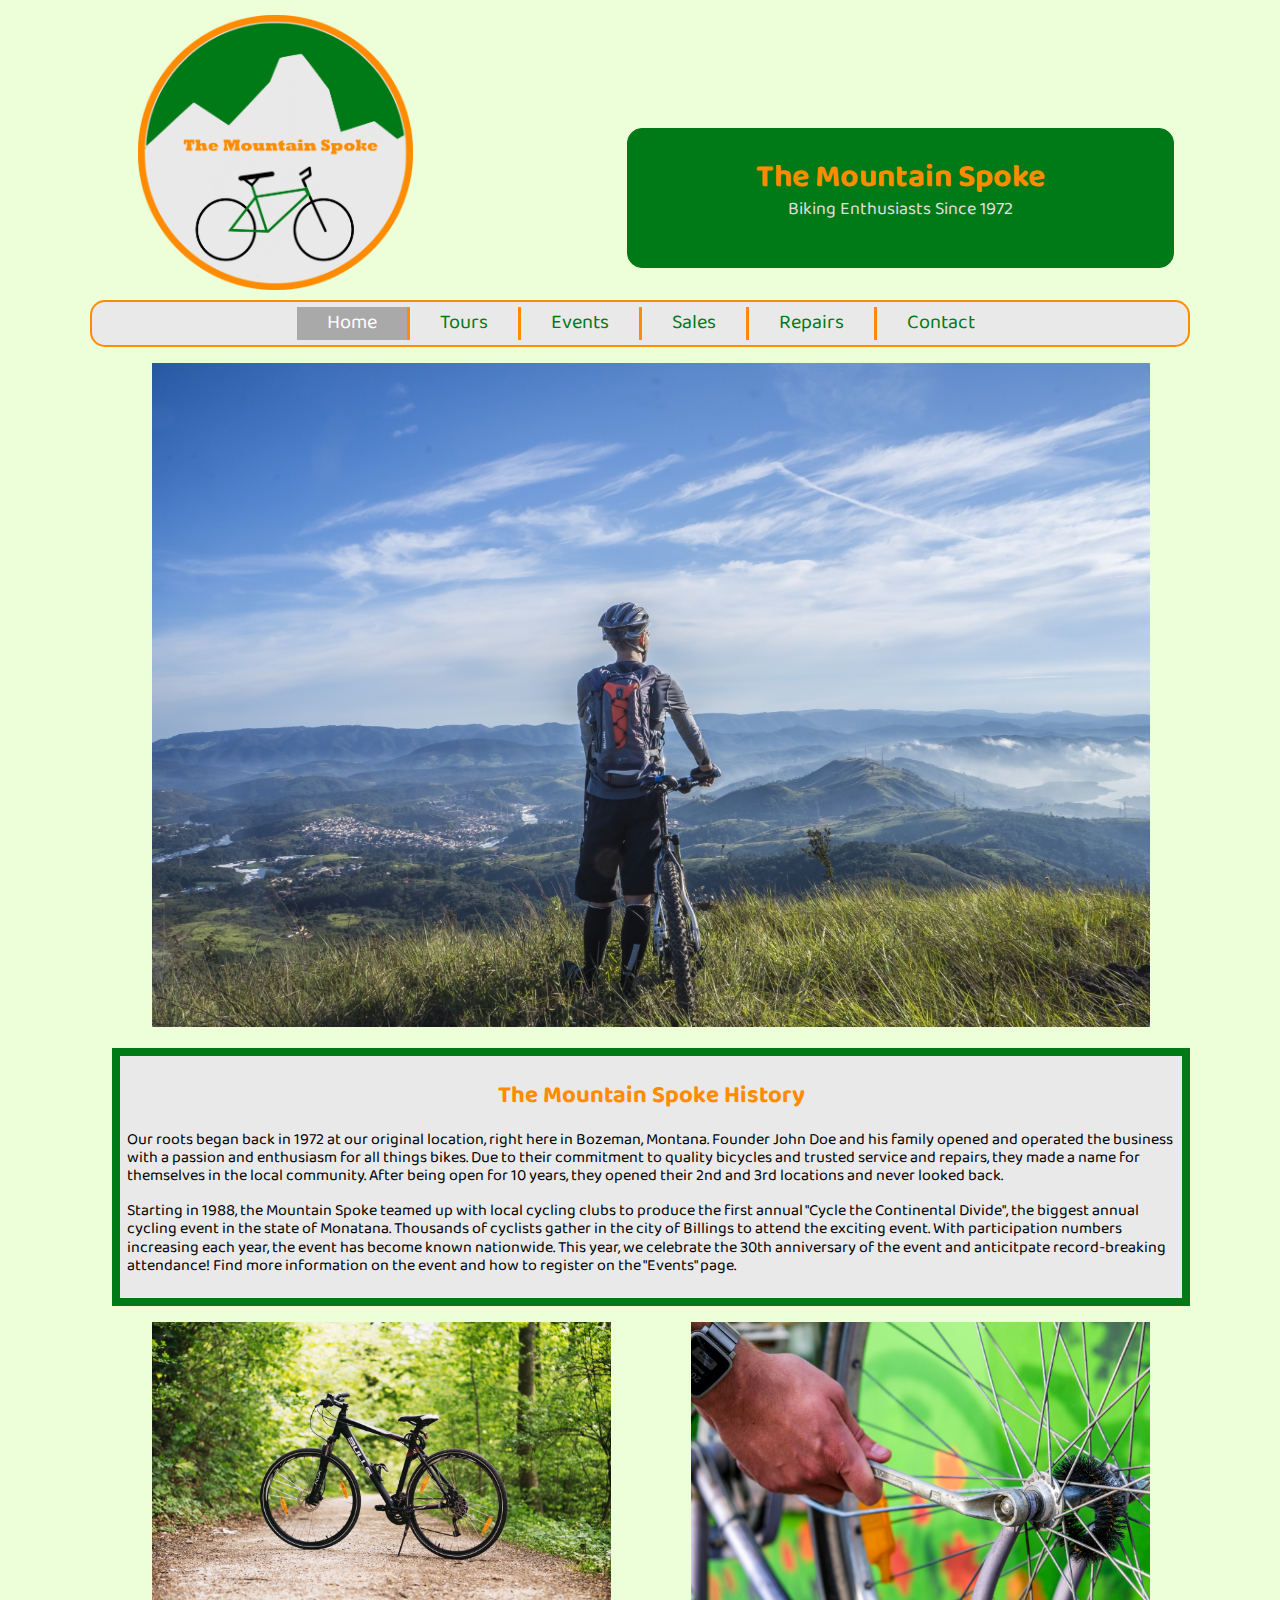
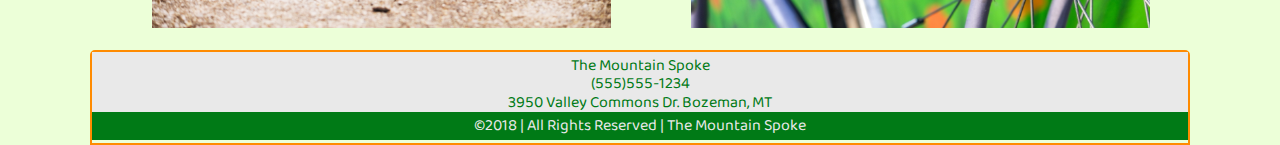
<file: term-website/index.html>
<!DOCTYPE html>
<html lang="en-us">
<head>
	<meta charset="utf-8">
	<meta name="viewport" content="width=device-width, initial-scale=1">
	<title>The Mountain Spoke | Home</title>
	<meta name="description" content="The Mountain Spoke Home for Biking Enthusiasts">
	<link rel="stylesheet" href="styles/normalize.css">
	<link rel="stylesheet" href="styles/main.css">
	<link rel="stylesheet" href="styles/medium.css">
	<link rel="stylesheet" href="styles/large.css">
	<link href="https://fonts.googleapis.com/css?family=Baloo+Da" rel="stylesheet">
	<script src="scripts/hamburger.js"></script>
</head>
<body>
	<header class="heading">
		<img id="logo" src="images/mountainspokelogo.png" width=50% alt="The Mountain Spoke">
		<div class="title">
			<h1>The Mountain Spoke</h1>
			<p>Biking Enthusiasts Since 1972</p>
		</div>
	</header>
	<nav>
		<button class="hamburger" onclick="toggleMenu()">&#9776;</button>
		  <ul id="navmenu" class="hide">
			  <li class="active"><a href="index.html">Home</a></li>
			  <li><a href="tours.html">Tours</a></li>
			  <li><a href="events.html">Events</a></li>
			  <li><a href="sales.html">Sales</a></li>
			  <li><a href="repairs.html">Repairs</a></li>
			  <li><a id="navend" href="contact.html">Contact</a></li>
		  </ul>
	</nav>
	<main>
		<figure>
			<img src="images/Optimized-adventure-bicycle-bike-large.jpg" alt="Bicyclist with Blue Sky" sizes="100vw"
				 srcset="images/Optimized-adventure-bicycle-bike-small.jpg 620w,
						 images/Optimized-adventure-bicycle-bike-medium.jpg 1025w,
						 images/Optimized-adventure-bicycle-bike-large.jpg 1400w">
		</figure>
		<div id="history">
			<h2>The Mountain Spoke History</h2>
			<p>Our roots began back in 1972 at our original location, right here in Bozeman, Montana.  Founder John Doe and his family opened and operated the business with a passion and enthusiasm for all things bikes.  Due to their commitment to quality bicycles and trusted service and repairs, they made a name for themselves in the local community.  After being open for 10 years, they opened their 2nd and 3rd locations and never looked back.</p>
			<p>Starting in 1988, the Mountain Spoke teamed up with local cycling clubs to produce the first annual "Cycle the Continental Divide", the biggest annual cycling event in the state of Monatana.  Thousands of cyclists gather in the city of Billings to attend the exciting event. With participation numbers increasing each year, the event has become known nationwide.  This year, we celebrate the 30th anniversary of the event and anticitpate record-breaking attendance! Find more information on the event and how to register on the "Events" page.</p>
		</div>
		<div class="homegrid">
			<figure>
				<img src="images/Optimized-bicycle-bike-daylight-large.jpg" alt="Top Selling Bicycle" sizes="100vw"
					 srcset="images/Optimized-bicycle-bike-daylight-small.jpg 620w,
						 	 images/Optimized-bicycle-bike-daylight-medium.jpg 1025w,
						  	 images/Optimized-bicycle-bike-daylight-large.jpg 1400w">
			</figure>
			<figure class="homeimg">
				<img src="images/Optimized-adult-bicycle-bike-large.jpg" alt="Repair Services" sizes="100vw"
				 	 srcset="images/Optimized-adult-bicycle-bike-small.jpg 620w,
							 images/Optimized-adult-bicycle-bike-medium.jpg 1025w,
							 images/Optimized-adult-bicycle-bike-large.jpg 1400w">
			</figure>
		</div>
	</main>
	<footer>
		<section class="contact">
			The Mountain Spoke<br>
			(555)555-1234<br>
			3950 Valley Commons Dr. Bozeman, MT<br>
		</section>
		<section class="footbar">
			&copy;2018 | All Rights Reserved | The Mountain Spoke
		</section>
	</footer>
</body>
</html>
</file>
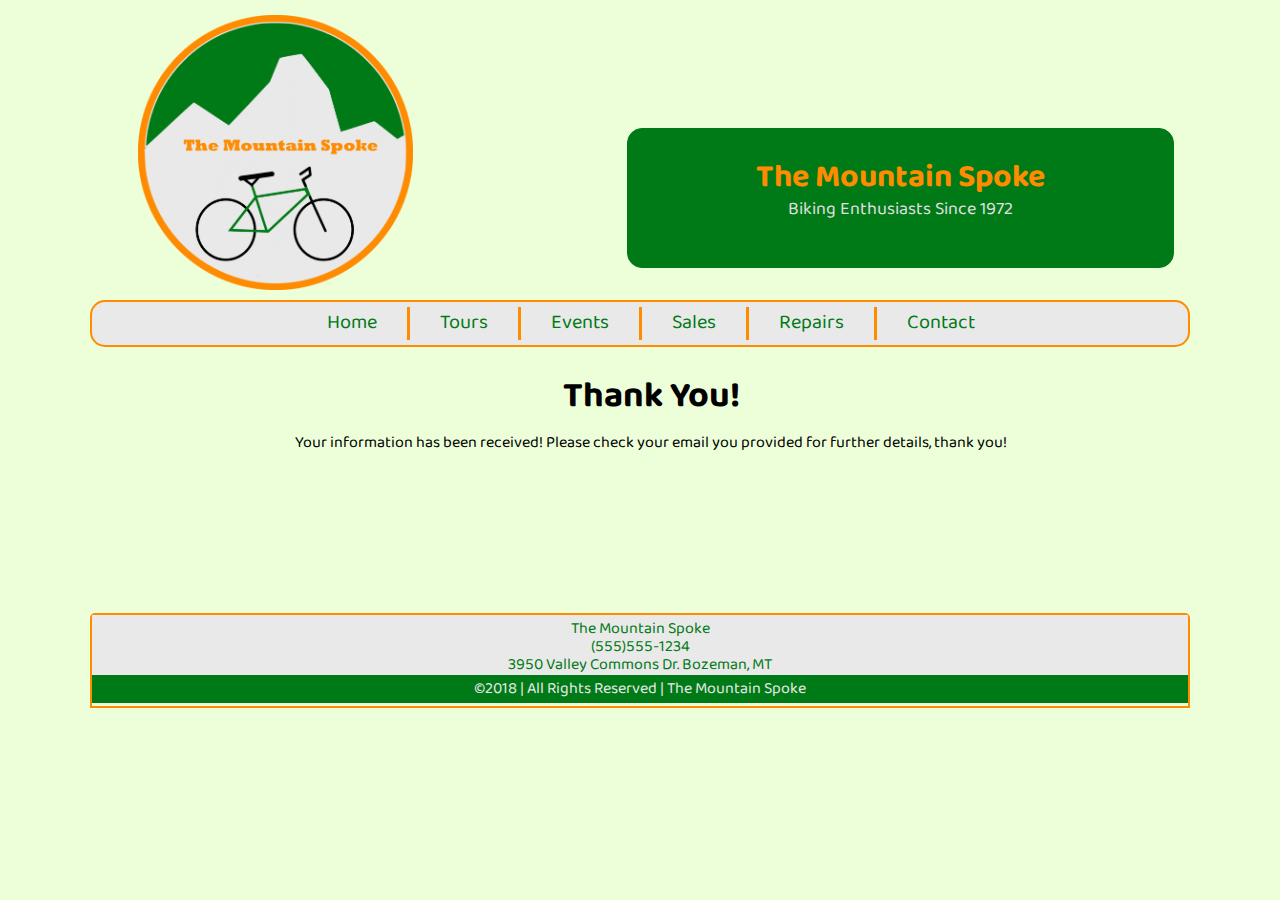
<file: term-website/confirm.html>
<!DOCTYPE html>
<html lang="en-us">
<head>
	<meta charset="utf-8">
	<meta name="viewport" content="width=device-width, initial-scale=1">
	<title>Thank You | The Mountain Spoke</title>
	<meta name="description" content="Thank you confirmation The Mountain Spoke">
	<link rel="stylesheet" href="styles/normalize.css">
	<link rel="stylesheet" href="styles/main.css">
	<link rel="stylesheet" href="styles/medium.css">
	<link rel="stylesheet" href="styles/large.css">
	<link href="https://fonts.googleapis.com/css?family=Baloo+Da" rel="stylesheet">
	<script src="scripts/hamburger.js"></script>
</head>
<body>
	<header class="heading">
		<img id="logo" src="images/mountainspokelogo.png" width=50% alt="The Mountain Spoke">
		<div class="title">
			<h1>The Mountain Spoke</h1>
			<p>Biking Enthusiasts Since 1972</p>
		</div>
	</header>
	<nav>
		<button class="hamburger" onclick="toggleMenu()">&#9776;</button>
		  <ul id="navmenu" class="hide">
			  <li><a href="index.html">Home</a></li>
			  <li><a href="tours.html">Tours</a></li>
			  <li><a href="events.html">Events</a></li>
			  <li><a href="sales.html">Sales</a></li>
			  <li><a href="repairs.html">Repairs</a></li>
			  <li><a id="navend" href="contact.html">Contact</a></li>
		  </ul>
	</nav>
	<main>
		<h2 id="confirm">Thank You!</h2>
		<p id="confirmdetails">Your information has been received! Please check your email you provided for further details, thank you!</p>
	</main>
	<footer>
		<section class="contact">
			The Mountain Spoke<br>
			(555)555-1234<br>
			3950 Valley Commons Dr. Bozeman, MT<br>
		</section>
		<section class="footbar">
			&copy;2018 | All Rights Reserved | The Mountain Spoke
		</section>
	</footer>
</body>
</html>
</file>
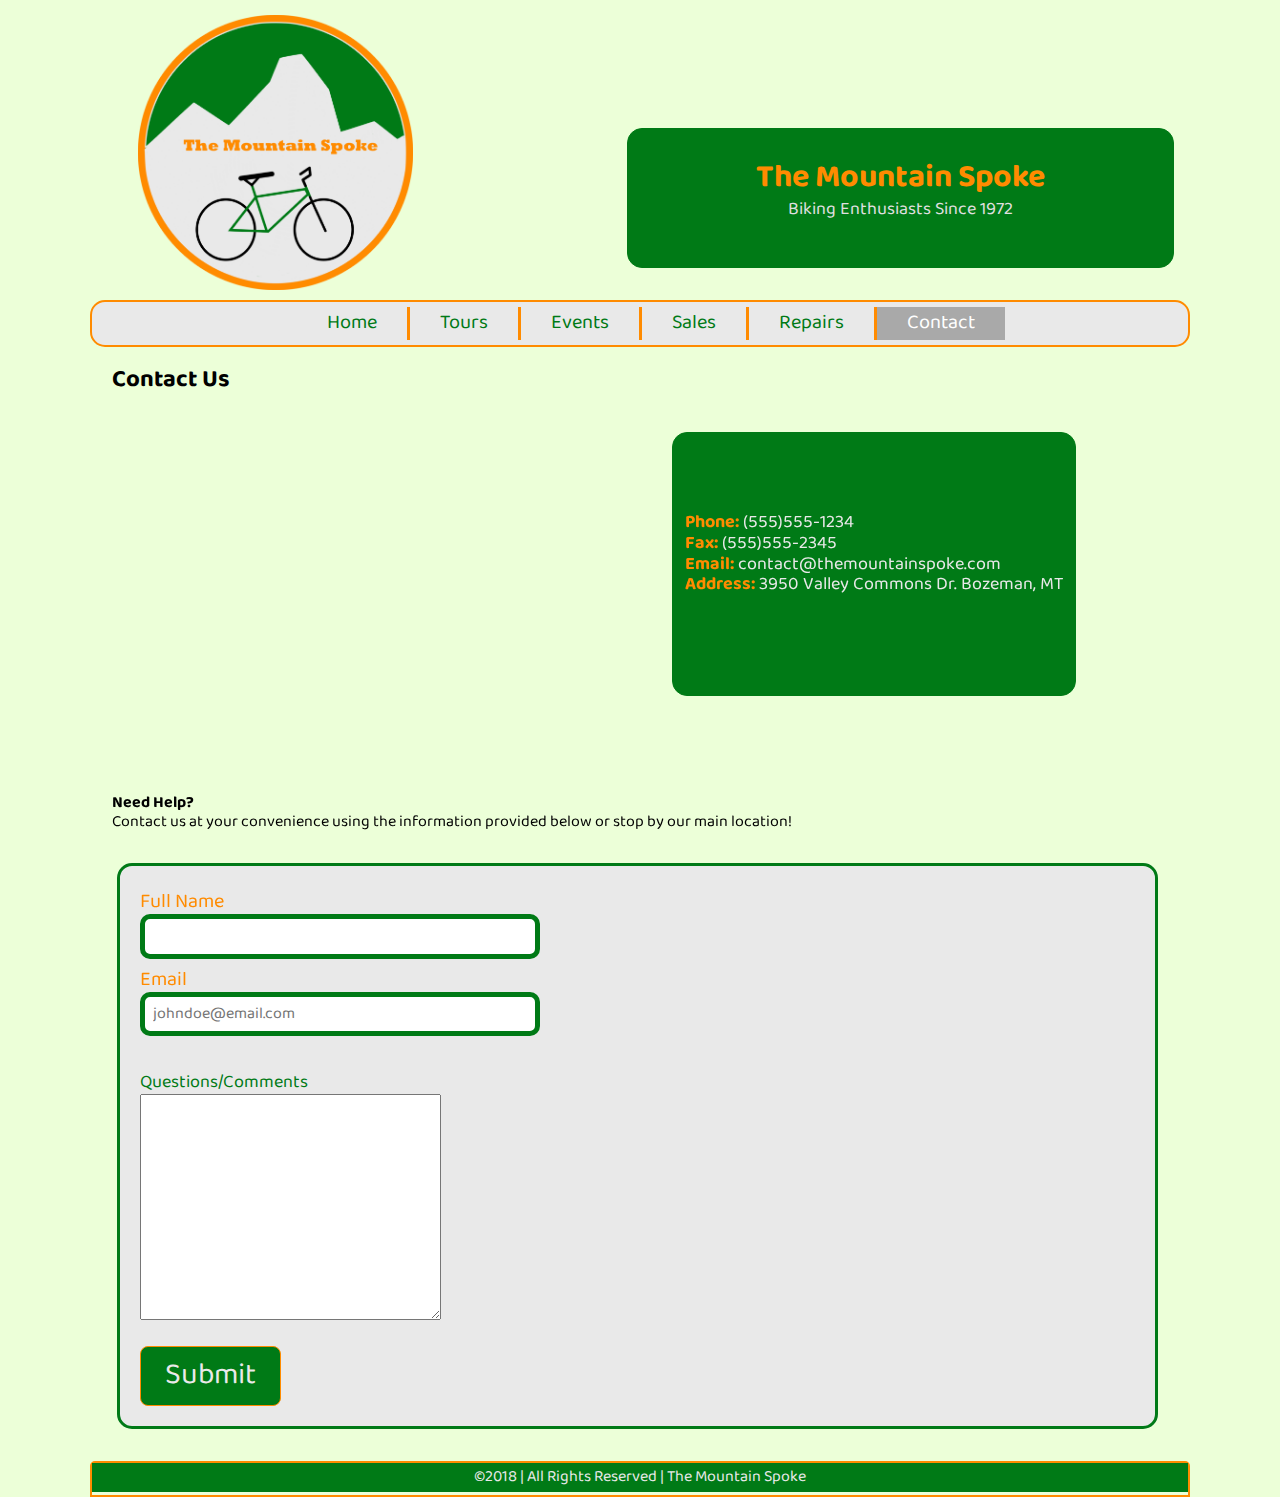
<file: term-website/contact.html>
<!DOCTYPE html>
<html lang="en-us">
<head>
	<meta charset="utf-8">
	<meta name="viewport" content="width=device-width, initial-scale=1">
	<title>Contact Us | The Mountain Spoke</title>
	<meta name="description" content="The Mountain Spoke Contact Us Information">
	<link rel="stylesheet" href="styles/normalize.css">
	<link rel="stylesheet" href="styles/main.css">
	<link rel="stylesheet" href="styles/medium.css">
	<link rel="stylesheet" href="styles/large.css">
	<link href="https://fonts.googleapis.com/css?family=Baloo+Da" rel="stylesheet">
	<script src="scripts/hamburger.js"></script>
</head>
<body>
	<header class="heading">
		<img id="logo" src="images/mountainspokelogo.png" width=50% alt="The Mountain Spoke">
		<div class="title">
			<h1>The Mountain Spoke</h1>
			<p>Biking Enthusiasts Since 1972</p>
		</div>
	</header>
	<nav>
		<button class="hamburger" onclick="toggleMenu()">&#9776;</button>
		  <ul id="navmenu" class="hide">
			  <li><a href="index.html">Home</a></li>
			  <li><a href="tours.html">Tours</a></li>
			  <li><a href="events.html">Events</a></li>
			  <li><a href="sales.html">Sales</a></li>
			  <li><a href="repairs.html">Repairs</a></li>
			  <li class="active"><a id="navend" href="contact.html">Contact</a></li>
		  </ul>
	</nav>
	<main>
		<h2>Contact Us</h2>
		<div id="contactmap">
			<iframe src="https://www.google.com/maps/embed?pb=!1m18!1m12!1m3!1d2787.931627761104!2d-111.09290618437072!3d45.67227287910393!2m3!1f0!2f0!3f0!3m2!1i1024!2i768!4f13.1!3m3!1m2!1s0x5345459ab72cb6df%3A0xbb98968f9648ea88!2s3950+Valley+Commons+Dr%2C+Bozeman%2C+MT+59718!5e0!3m2!1sen!2sus!4v1532637406114" width="400" height="300" frameborder="0" style="border:0" allowfullscreen></iframe><br>
			<p id="contact"><strong>Phone:</strong> (555)555-1234<br> 
			<strong>Fax:</strong> (555)555-2345<br>
			<strong>Email:</strong> contact@themountainspoke.com<br>
			<strong>Address:</strong> 3950 Valley Commons Dr. Bozeman, MT</p><br>
		</div>	
		<p id="helpform"><strong>Need Help?</strong><br>
			Contact us at your convenience using the information provided below or stop by our main location!<br></p>
		<form method="get" action="confirm.html">
			<fieldset>
				<label class="top">Full Name <input type="text" name="name" pattern="[A-Z a-z][A-Z a-z]{4,}" title="Contact Name"></label>
				<label class="next">Email <input type="email" name="contactemail" placeholder="johndoe@email.com"></label>
				<div>Questions/Comments</div><textarea name="questions" rows="12" cols="30"></textarea><br>
				<input type="submit" class="subbttn" value="Submit">
			</fieldset>
		</form>
	</main>
	<footer>
		<section class="footbar">
			&copy;2018 | All Rights Reserved | The Mountain Spoke
		</section>
	</footer>
</body>
</html>
</file>
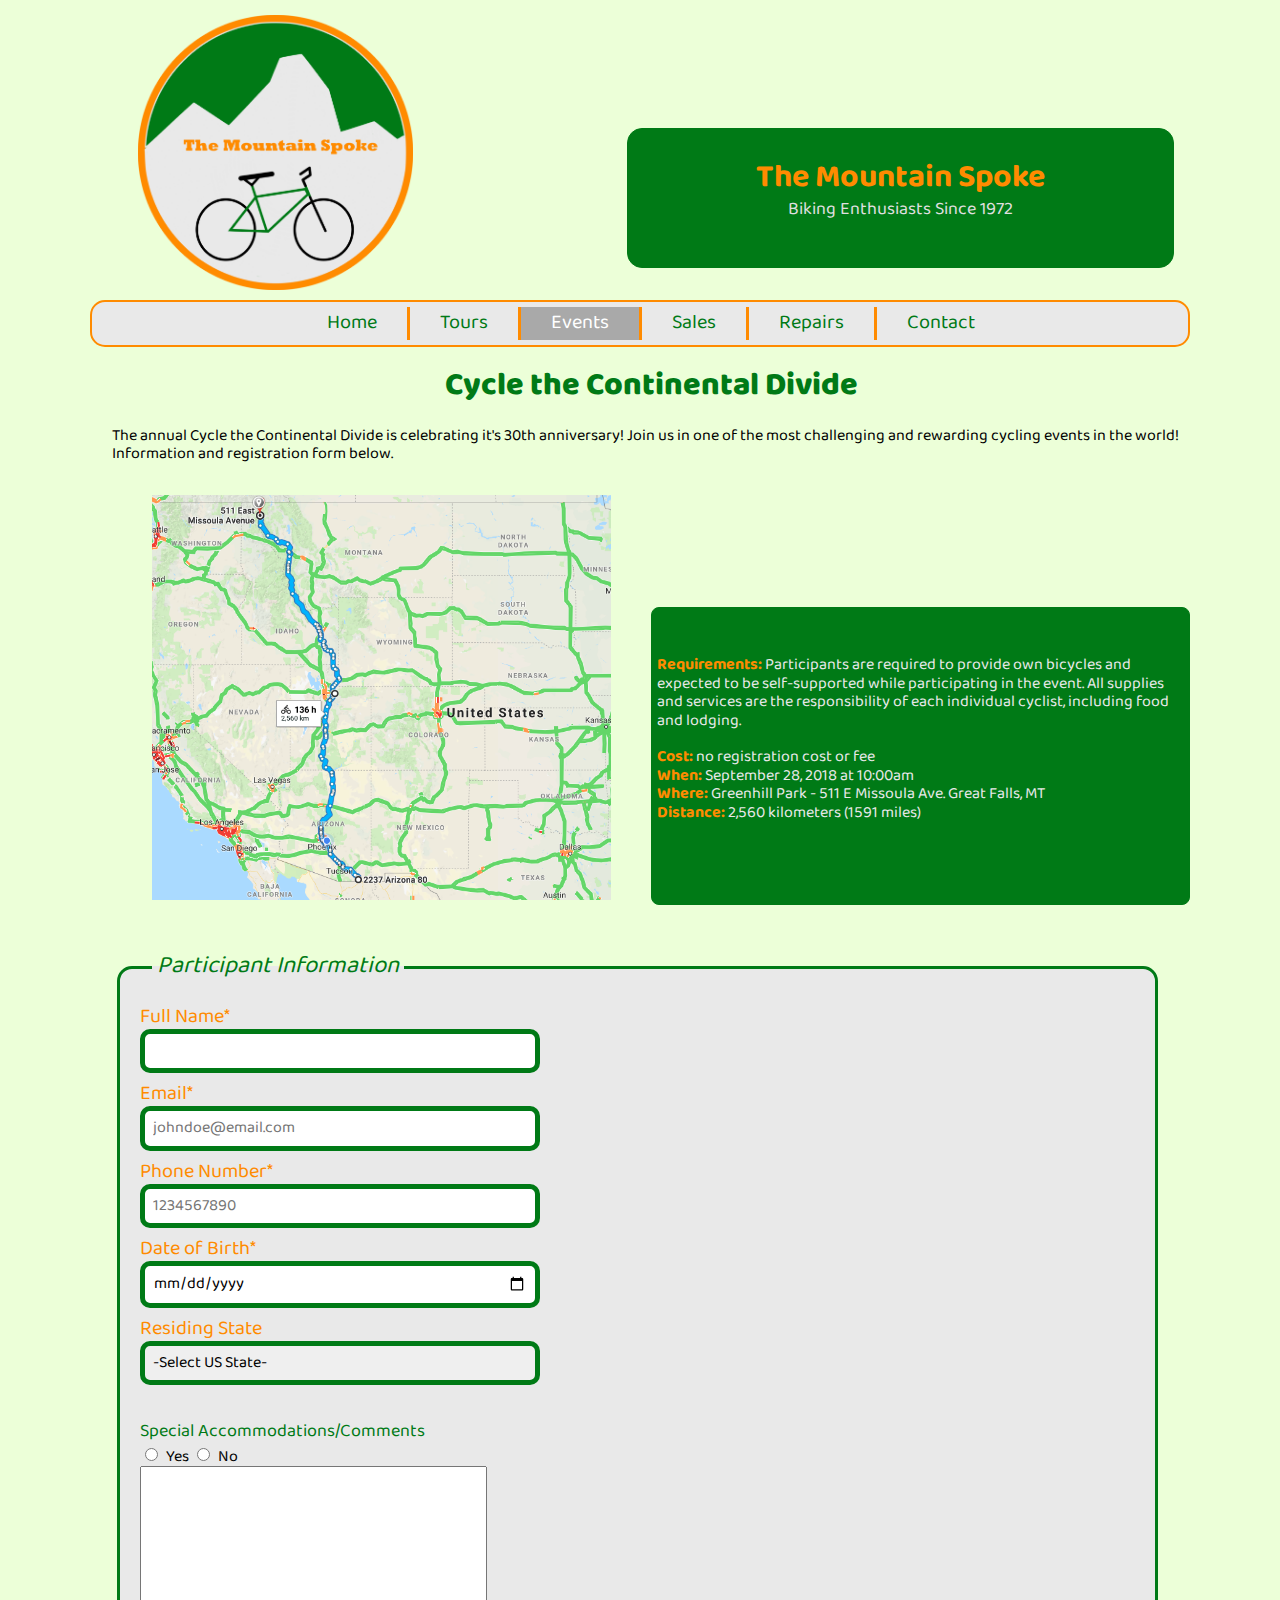
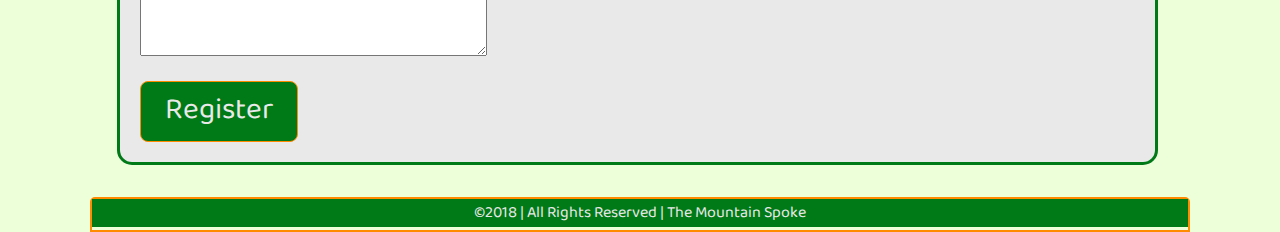
<file: term-website/events.html>
<!DOCTYPE html>
<html lang="en-us">
<head>
	<meta charset="utf-8">
	<meta name="viewport" content="width=device-width, initial-scale=1">
	<title>Cycle the Continental Divide | The Mountain Spoke</title>
	<meta name="description" content="The Mountain Spoke Cycle the Continental Divide Registration">
	<link rel="stylesheet" href="styles/normalize.css">
	<link rel="stylesheet" href="styles/main.css">
	<link rel="stylesheet" href="styles/medium.css">
	<link rel="stylesheet" href="styles/large.css">
	<link href="https://fonts.googleapis.com/css?family=Baloo+Da" rel="stylesheet">
	<script src="scripts/hamburger.js"></script>
</head>
<body>
	<header class="heading">
		<img id="logo" src="images/mountainspokelogo.png" width=50% alt="The Mountain Spoke">
		<div class="title">
			<h1>The Mountain Spoke</h1>
			<p>Biking Enthusiasts Since 1972</p>
		</div>
	</header>
	<nav>
		<button class="hamburger" onclick="toggleMenu()">&#9776;</button>
		  <ul id="navmenu" class="hide">
			  <li><a href="index.html">Home</a></li>
			  <li><a href="tours.html">Tours</a></li>
			  <li class="active"><a href="events.html">Events</a></li>
			  <li><a href="sales.html">Sales</a></li>
			  <li><a href="repairs.html">Repairs</a></li>
			  <li><a id="navend" href="contact.html">Contact</a></li>
		  </ul>
	</nav>
	<main>
		<h1 id="conttitle"><strong>Cycle the Continental Divide</strong></h1>
			<p>The annual Cycle the Continental Divide is celebrating it's 30th anniversary! Join us in one of the most challenging and rewarding cycling events in the world! Information and registration form below.</p>
		<div id="event">
			<figure id="route">
				<img src="images/Screenshot%20(6).png" alt="Continental Divide Route">
			</figure>
			<p id="eventinfo"><strong>Requirements:</strong> Participants are required to provide own bicycles and expected to be self-supported while participating in the event.  All supplies and services are the responsibility of each individual cyclist, including food and lodging.<br><br>
			<strong>Cost:</strong> no registration cost or fee<br>
			<strong>When:</strong> September 28, 2018 at 10:00am<br>
			<strong>Where:</strong> Greenhill Park - 511 E Missoula Ave. Great Falls, MT<br>
			<strong>Distance:</strong> 2,560 kilometers (1591 miles)
			</p>	
		</div>
		<form method="get" action="confirm.html">
			<fieldset>
				<legend>Participant Information</legend>
				<label class="top">Full Name* <input type="text" name="fname" pattern="[A-Z a-z][A-Z a-z]{4,}" title="Full Name" required></label>
				<label class="top">Email* <input type="email" name="email" placeholder="johndoe@email.com" required></label>
				<label class="top">Phone Number* <input type="tel" name="phone" placeholder="1234567890" required></label>
				<label class="next">Date of Birth* <input type="date" name="birth" required></label>
				<label class="next">Residing State
					<select name="state">
						<option value="" disabled selected>-Select US State-</option>
						<option value="NA">Foreign Country</option>
						<option value="AL">Alabama</option>
						<option value="AK">Alaska</option>
						<option value="AZ">Arizona</option>
						<option value="AR">Arkansas</option>
						<option value="CA">California</option>
						<option value="CO">Colorado</option>
						<option value="CT">Connecticut</option>
						<option value="DE">Delaware</option>
						<option value="DC">District Of Columbia</option>
						<option value="FL">Florida</option>
						<option value="GA">Georgia</option>
						<option value="HI">Hawaii</option>
						<option value="ID">Idaho</option>
						<option value="IL">Illinois</option>
						<option value="IN">Indiana</option>
						<option value="IA">Iowa</option>
						<option value="KS">Kansas</option>
						<option value="KY">Kentucky</option>
						<option value="LA">Louisiana</option>
						<option value="ME">Maine</option>
						<option value="MD">Maryland</option>
						<option value="MA">Massachusetts</option>
						<option value="MI">Michigan</option>
						<option value="MN">Minnesota</option>
						<option value="MS">Mississippi</option>
						<option value="MO">Missouri</option>
						<option value="MT">Montana</option>
						<option value="NE">Nebraska</option>
						<option value="NV">Nevada</option>
						<option value="NH">New Hampshire</option>
						<option value="NJ">New Jersey</option>
						<option value="NM">New Mexico</option>
						<option value="NY">New York</option>
						<option value="NC">North Carolina</option>
						<option value="ND">North Dakota</option>
						<option value="OH">Ohio</option>
						<option value="OK">Oklahoma</option>
						<option value="OR">Oregon</option>
						<option value="PA">Pennsylvania</option>
						<option value="RI">Rhode Island</option>
						<option value="SC">South Carolina</option>
						<option value="SD">South Dakota</option>
						<option value="TN">Tennessee</option>
						<option value="TX">Texas</option>
						<option value="UT">Utah</option>
						<option value="VT">Vermont</option>
						<option value="VA">Virginia</option>
						<option value="WA">Washington</option>
						<option value="WV">West Virginia</option>
						<option value="WI">Wisconsin</option>
						<option value="WY">Wyoming</option>
					</select>
				</label>
				<div>Special Accommodations/Comments</div>
				<label class="radio"><input type="radio" name="accom" value="yes"> Yes</label>
				<label class="radio"><input type="radio" name="accom" value="no"> No</label><br>
				<textarea name="comments" rows="10" cols="35"></textarea><br>
				<input type="submit" class="subbttn" value="Register">
			</fieldset>
		</form>
	</main>
	<footer>
		<section class="footbar">
			&copy;2018 | All Rights Reserved | The Mountain Spoke
		</section>
	</footer>
</body>
</html>
</file>
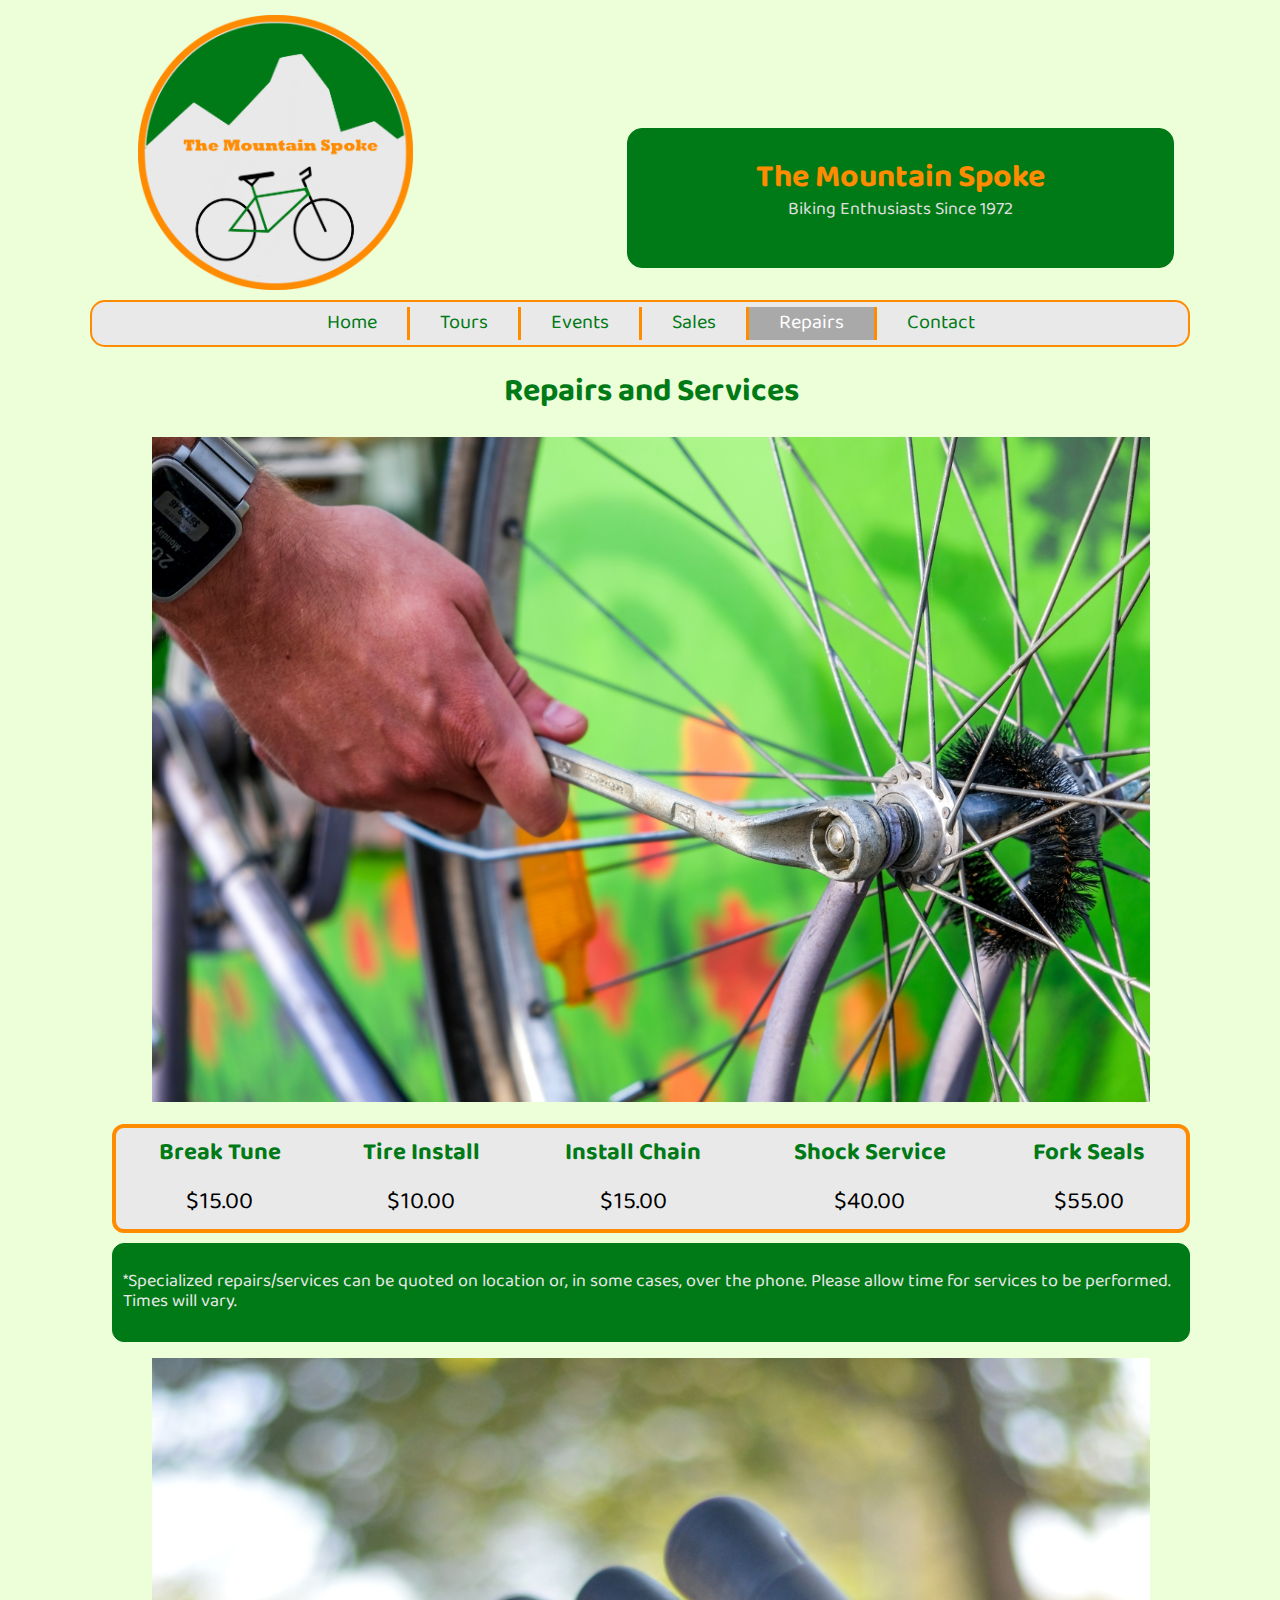
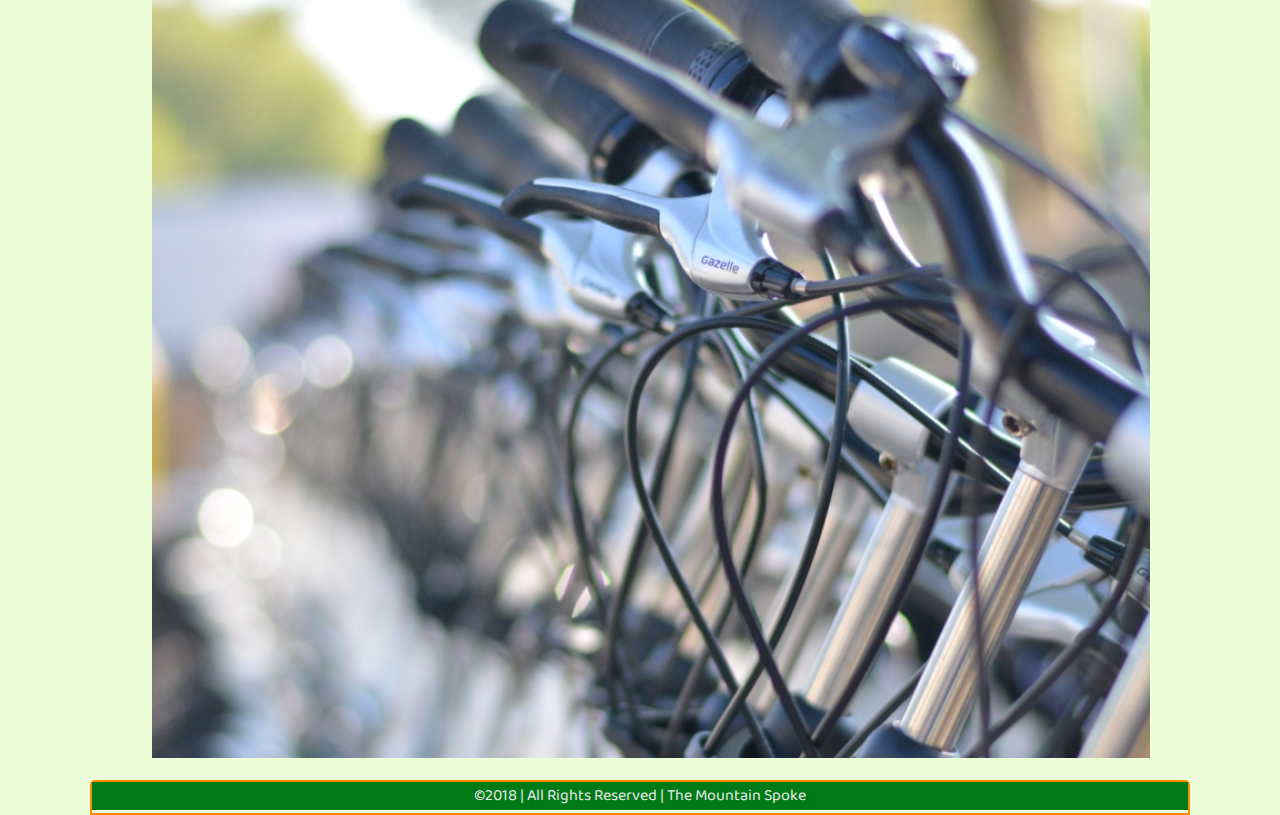
<file: term-website/repairs.html>
<!DOCTYPE html>
<html lang="en-us">
<head>
	<meta charset="utf-8">
	<meta name="viewport" content="width=device-width, initial-scale=1">
	<title>Repairs and Services | The Mountain Spoke</title>
	<meta name="description" content="The Mountain Spoke Bicycle Repairs and Services">
	<link rel="stylesheet" href="styles/normalize.css">
	<link rel="stylesheet" href="styles/main.css">
	<link rel="stylesheet" href="styles/medium.css">
	<link rel="stylesheet" href="styles/large.css">
	<link href="https://fonts.googleapis.com/css?family=Baloo+Da" rel="stylesheet">
	<script src="scripts/hamburger.js"></script>
</head>
<body>
	<header class="heading">
		<img id="logo" src="images/mountainspokelogo.png" width=50% alt="The Mountain Spoke">
		<div class="title">
			<h1>The Mountain Spoke</h1>
			<p>Biking Enthusiasts Since 1972</p>
		</div>
	</header>
	<nav>
		<button class="hamburger" onclick="toggleMenu()">&#9776;</button>
		  <ul id="navmenu" class="hide">
			  <li><a href="index.html">Home</a></li>
			  <li><a href="tours.html">Tours</a></li>
			  <li><a href="events.html">Events</a></li>
			  <li><a href="sales.html">Sales</a></li>
			  <li class="active"><a href="repairs.html">Repairs</a></li>
			  <li><a id="navend" href="contact.html">Contact</a></li>
		  </ul>
	</nav>
	<main>
		<h2 id="repairs">Repairs and Services</h2>
		<figure>
			<img src="images/Optimized-adult-bicycle-bike-large.jpg" alt="Bicycle Repairs" sizes="100vw"
				 srcset="images/Optimized-adult-bicycle-bike-small.jpg 620w,
						 images/Optimized-adult-bicycle-bike-medium.jpg 1025w,
						 images/Optimized-adult-bicycle-bike-large.jpg 1400w">
		</figure>
		<section id="table">
			<table>
				<thead>
					<tr>
						<th>Break Tune</th>
						<th>Tire Install</th>
						<th>Install Chain</th>
						<th>Shock Service</th>
						<th>Fork Seals</th>
					</tr>
				</thead>
				<tbody>
					<tr>
						<td>$15.00</td>
						<td>$10.00</td>
						<td>$15.00</td>
						<td>$40.00</td>
						<td>$55.00</td>
					</tr>
				</tbody>
			</table>
		</section>
		<div id="repairdetails">
			<p>*Specialized repairs/services can be quoted on location or, in some cases, over the phone. Please allow time for services to be performed. Times will vary.</p>
		</div>
		<figure>
			<img src="images/Optimized-bicycles-close-up-cycle-stand-large.jpg" alt="Handle Bar Brakes" sizes="100vw"
				 srcset="images/Optimized-bicycles-close-up-cycle-stand-small.jpg 620w,
						 images/Optimized-bicycles-close-up-cycle-stand-large.jpg 1025w">
		</figure>
	</main>
	<footer>
		<section class="footbar">
			&copy;2018 | All Rights Reserved | The Mountain Spoke
		</section>
	</footer>
</body>
</html>
</file>
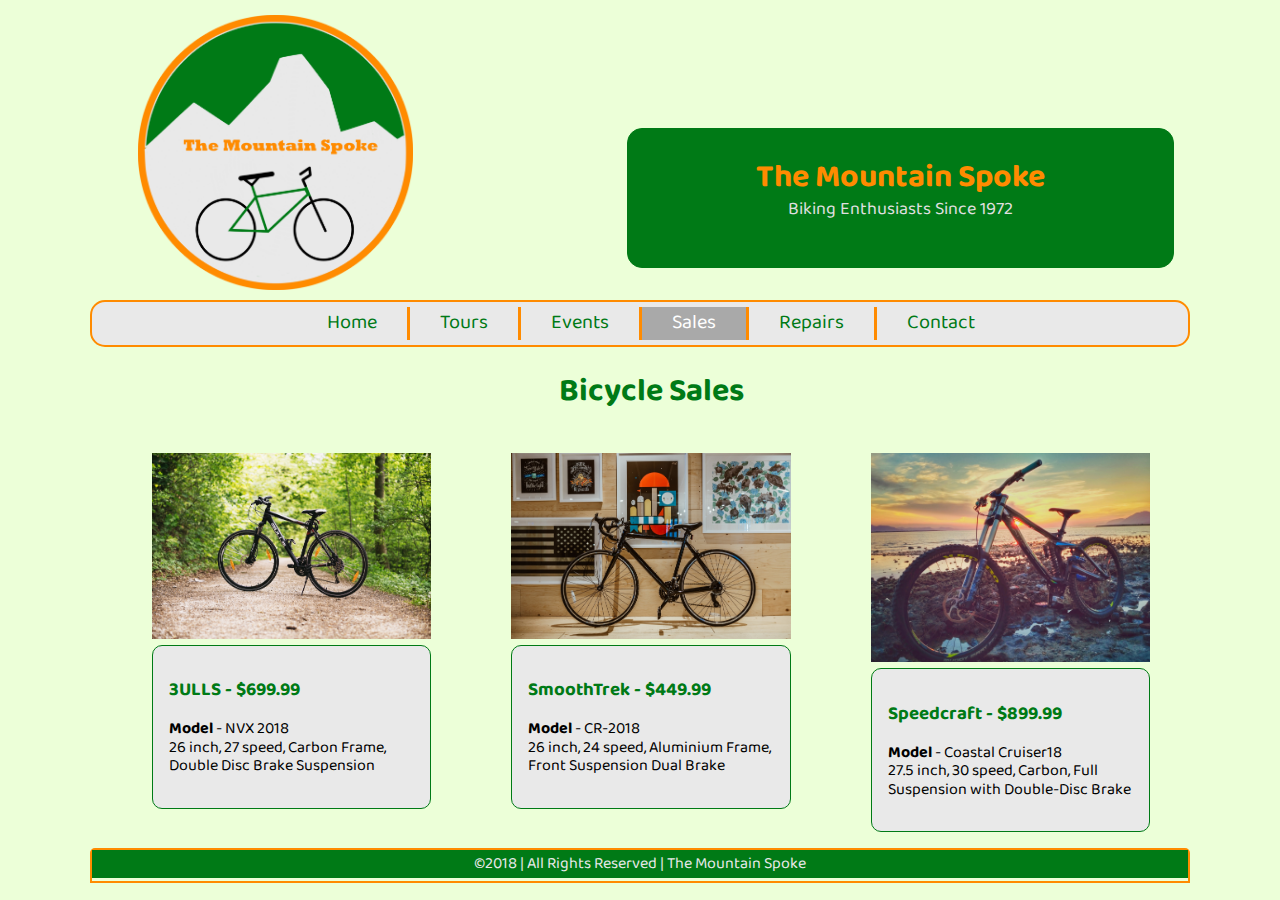
<file: term-website/sales.html>
<!DOCTYPE html>
<html lang="en-us">
<head>
	<meta charset="utf-8">
	<meta name="viewport" content="width=device-width, initial-scale=1">
	<title>Bicycle Sales | The Mountain Spoke</title>
	<meta name="description" content="The Mountain Spoke Bicycles for Sale">
	<link rel="stylesheet" href="styles/normalize.css">
	<link rel="stylesheet" href="styles/main.css">
	<link rel="stylesheet" href="styles/medium.css">
	<link rel="stylesheet" href="styles/large.css">
	<link href="https://fonts.googleapis.com/css?family=Baloo+Da" rel="stylesheet">
	<script src="scripts/hamburger.js"></script>
</head>
<body>
	<header class="heading">
		<img id="logo" src="images/mountainspokelogo.png" width=50% alt="The Mountain Spoke">
		<div class="title">
			<h1>The Mountain Spoke</h1>
			<p>Biking Enthusiasts Since 1972</p>
		</div>
	</header>
	<nav>
		<button class="hamburger" onclick="toggleMenu()">&#9776;</button>
		  <ul id="navmenu" class="hide">
			  <li><a href="index.html">Home</a></li>
			  <li><a href="tours.html">Tours</a></li>
			  <li><a href="events.html">Events</a></li>
			  <li class="active"><a href="sales.html">Sales</a></li>
			  <li><a href="repairs.html">Repairs</a></li>
			  <li><a id="navend" href="contact.html">Contact</a></li>
		  </ul>
	</nav>
	<main>
		<h2 id="sales">Bicycle Sales</h2>
		<div class="sales">
			<figure>
				<a href="#"><img src="images/Optimized-bicycle-bike-daylight-large.jpg" alt="3ULLS NVX" sizes="100vw"
								 srcset="images/Optimized-bicycle-bike-daylight-small.jpg 620w,
										 images/Optimized-bicycle-bike-daylight-large.jpg 1025w,
										 images/Optimized-bicycle-bike-daylight-large.jpg 1400w"></a>
				<div class="specs">
					<h3><a href="#">3ULLS - $699.99</a></h3>
					<p><strong>Model</strong> - NVX 2018<br>
					26 inch, 27 speed, Carbon Frame, Double Disc Brake Suspension</p>
				</div>
			</figure>
			<figure>
				<a href="#"><img src="images/Optimized-bicycle-bike-brakes-large.jpg" alt="SmoothTrek CR-2018" sizes="100vw"
								 srcset="images/Optimized-bicycle-bike-brakes-small.jpg 620w,
										 images/Optimized-bicycle-bike-brakes-medium.jpg 1025w,
										 images/Optimized-bicycle-bike-brakes-large.jpg 1400w"></a>
				<div class="specs">
					<h3><a href="#">SmoothTrek - $449.99</a></h3>
					<p><strong>Model</strong> - CR-2018<br>
					26 inch, 24 speed, Aluminium Frame, Front Suspension Dual Brake</p>
				</div>
			</figure>
			<figure>
				<a href="#"><img src="images/Optimized-adventure-beach-bicycle-large.jpg" alt="Speedcraft 2018" sizes="100vw"
								 srcset="images/Optimized-adventure-beach-bicycle-small.jpg 620w,
										 images/Optimized-adventure-beach-bicycle-medium.jpg 1025w,
										 images/Optimized-adventure-beach-bicycle-large.jpg 1400w"></a>
				<div class="specs">
					<h3><a href="#">Speedcraft - $899.99</a></h3>
					<p><strong>Model</strong> - Coastal Cruiser18<br>
					27.5 inch, 30 speed, Carbon, Full Suspension with Double-Disc Brake</p>
				</div>
			</figure>
		</div>
	</main>
	<footer>
		<section class="footbar">
			&copy;2018 | All Rights Reserved | The Mountain Spoke
		</section>
	</footer>
</body>
</html>
</file>
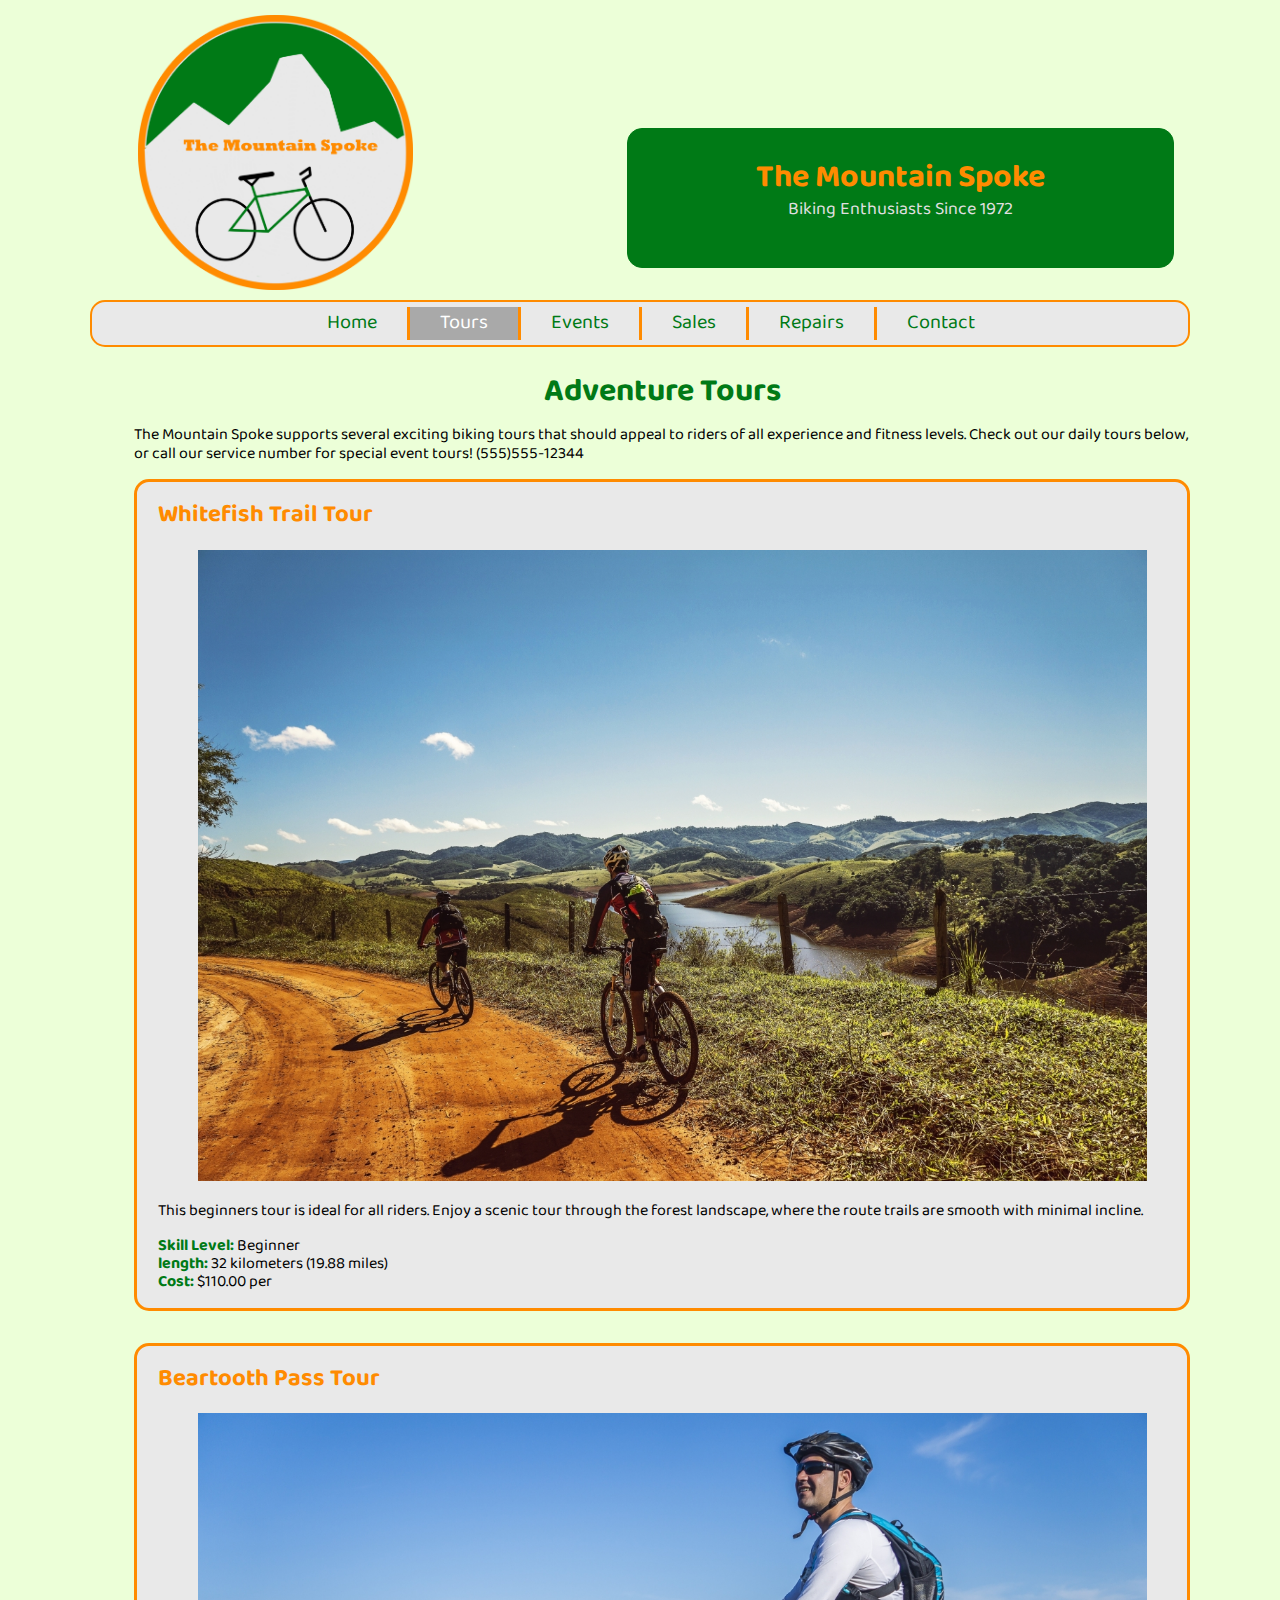
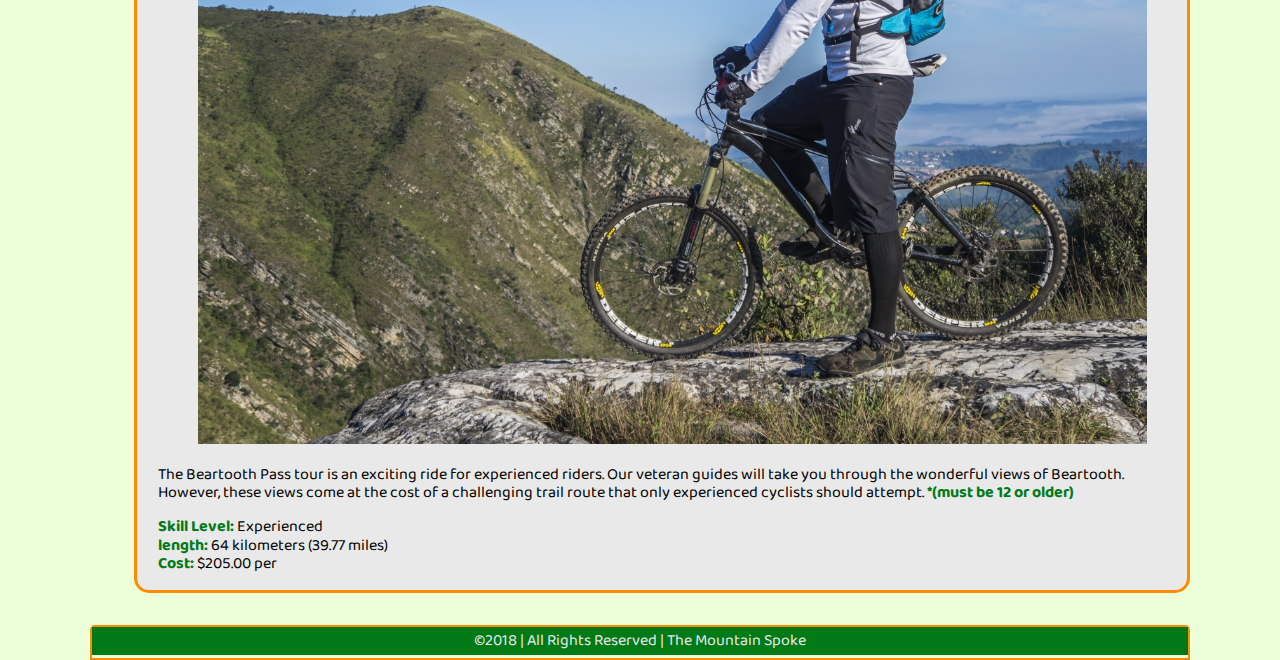
<file: term-website/tours.html>
<!DOCTYPE html>
<html lang="en-us">
<head>
	<meta charset="utf-8">
	<meta name="viewport" content="width=device-width, initial-scale=1">
	<title>Adventure Tours | The Mountain Spoke</title>
	<meta name="description" content="The Mountain Spoke Daily Adventure Tours">
	<link rel="stylesheet" href="styles/normalize.css">
	<link rel="stylesheet" href="styles/main.css">
	<link rel="stylesheet" href="styles/medium.css">
	<link rel="stylesheet" href="styles/large.css">
	<link href="https://fonts.googleapis.com/css?family=Baloo+Da" rel="stylesheet">
	<script src="scripts/hamburger.js"></script>
</head>
<body>
	<header class="heading">
		<img id="logo" src="images/mountainspokelogo.png" width=50% alt="The Mountain Spoke">
		<div class="title">
			<h1>The Mountain Spoke</h1>
			<p>Biking Enthusiasts Since 1972</p>
		</div>
	</header>
	<nav>
		<button class="hamburger" onclick="toggleMenu()">&#9776;</button>
		  <ul id="navmenu" class="hide">
			  <li><a href="index.html">Home</a></li>
			  <li class="active"><a href="tours.html">Tours</a></li>
			  <li><a href="events.html">Events</a></li>
			  <li><a href="sales.html">Sales</a></li>
			  <li><a href="repairs.html">Repairs</a></li>
			  <li><a id="navend" href="contact.html">Contact</a></li>
		  </ul>
	</nav>
	<main class="tourhead">
		<h2 id="tourtitle">Adventure Tours</h2>
		<p>The Mountain Spoke supports several exciting biking tours that should appeal to riders of all experience and fitness levels.  Check out our daily tours below, or call our service number for special event tours! (555)555-12344</p>
		<div class="tours">
			<h2>Whitefish Trail Tour</h2>
			<figure>
				<img src="images/Optimized-adventure-bikers-bikes-large.jpg" alt="Whitefish Tour" sizes="100vw"
					 srcset="images/Optimized-adventure-bikers-bikes-small.jpg 620w,
							 images/Optimized-adventure-bikers-bikes-medium.jpg 1025w,
							 images/Optimized-adventure-bikers-bikes-large.jpg 1400w">
			</figure>
			<p>This beginners tour is ideal for all riders.  Enjoy a scenic tour through the forest landscape, where the route trails are smooth with minimal incline.</p>
			<p><strong>Skill Level:</strong> Beginner<br>
			   <strong>length:</strong> 32 kilometers (19.88 miles)<br>
			   <strong>Cost:</strong> $110.00 per</p>
		</div>
		<div class="tours">
			<h2>Beartooth Pass Tour</h2>
			<figure>
				<img src="images/Optimized-active-adventure-bike-large.jpg" alt="Beartooth Pass" sizes="100vw"
					 srcset="images/Optimized-active-adventure-bike-small.jpg 620w,
							 images/Optimized-active-adventure-bike-medium.jpg 1025w,
							 images/Optimized-active-adventure-bike-large.jpg 1400w">
			</figure>
			<p>The Beartooth Pass tour is an exciting ride for experienced riders.  Our veteran guides will take you through the wonderful views of Beartooth.  However, these views come at the cost of a challenging trail route that only experienced cyclists should attempt. <strong>*(must be 12 or older)</strong></p>
			<p><strong>Skill Level:</strong> Experienced<br>
			   <strong>length:</strong> 64 kilometers (39.77 miles)<br>
			   <strong>Cost:</strong> $205.00 per</p>	
		</div>
	</main>
	<footer>
		<section class="footbar">
			&copy;2018 | All Rights Reserved | The Mountain Spoke
		</section>
	</footer>
</body>
</html>
</file>
<file: term-website/styles/main.css>
* { box-sizing: border-box;}

body {
	font-size: 16px;
	font-family: 'Baloo Da', cursive;
	display: flex;
	flex-flow: column;
	align-content: center;
	justify-content: center;
	max-width: 599px;
	background-color: #ecffd8;
	margin-left: 2%;
	margin-right: 1%;
}

/* header */
#logo {
	display: block;
	margin: 15px auto 10px auto ;
}

.title {
	background-color: #007a16;
	padding: 10px;
	text-align: center;
}

.title h1 {
	color: #ff8b00;
	margin-bottom: 0;
}

.title p {
	font-size: 18px;
	color: #e0e0e0;
	margin-top: 3px;
}

/* Nav */
nav {
	padding: 5px;
	background-color: #e9e9e9;
	border: 2px solid #ff8b00;
}

nav button {
	font-size: 28px;
	text-align: left;
	border: none;
	background-color: #e9e9e9;
	color: #007a16;
}

nav ul {
	list-style: none;
	padding: 0;
	margin: 0;
}

nav ul li a {
	font-size: 20px;
	display: flex;
	padding: 1rem 2%;
	text-decoration: none;
	color: #007a16;
	border-top: 1px solid rgba(0,0,0,0.4);
}

nav ul li.active a {
	background-color: darkgray;
	color: #fff;
}

nav ul li a:hover {
	background-color: #007a16;
	color: #fff;
}

nav ul.hide {
	display: none;
}

/* Main */
main {
	margin-left: 2%;
}

figure img {
	max-width: 100%;
}

#history {
	border: 8px solid #007a16;
	background-color: #e9e9e9;
	padding: 7px;
}

#history h2 {
	color: #ff8b00;
	text-align: center;
}

.tourhead {
	padding-left: 2%;
}

#tourtitle {
	color: #007a16;
	text-align: center;
	font-size: 32px;
	margin-bottom: 10px;
}

.tours h2 {
	color: #ff8b00;
}

.tours strong {
	color: #007a16;
}

.tours {
	border: 3px solid #ff8b00;
	border-radius: 15px;
	background-color: #e9e9e9;
	margin-bottom: 2rem;
	padding-left: 2%;
}

#conttitle {
	text-align: center;
	color: #007a16;
}

#confirm {
	text-align: center;
	font-size: 36px;
	margin-bottom: 5px;
}

#confirmdetails {
	margin-bottom: 10rem;
	text-align: center;
}

#eventinfo {
	border: 1px solid #007a16;
	border-radius: 8px;
	background-color: #007a16;
	color: #e9e9e9;
	padding: 1rem;
}

#eventinfo strong {
	color: #ff8b00;
}

.sales {
	display: grid;
}

#sales {
	font-size: 32px;
	color: #007a16;
	text-align: center;
}

h3 a {
	text-decoration: none;
	color: #007a16;
}

.specs {
	background-color: #e9e9e9;
	padding: 1rem;
	border: 1px solid #007a16;
	border-radius: 10px;
}

#contact {
	font-size: 18px;
	color: #e9e9e9;
	background-color: #007a16;
	padding: 12px;
	border: 1px solid #007a16;
	border-radius: 15px;
	max-width: 95%;
}

#contact strong {
	color: #ff8b00;
}

#repairs {
	font-size: 32px;
	color: #007a16;
	text-align: center;
}

table {
	border: 4px solid #ff8b00;
	border-radius: 12px;
	background-color: #e9e9e9;
	width: 100%
}

th,td {
	padding: 2px;
	text-align: center;
}

th {
	color: #007a16;
}

#repairdetails {
	background-color: #007a16;
	color: #e9e9e9;
	font-size: 18px;
	border: 1px solid #007a16;
	border-radius: 12px;
	padding: 10px;
	margin-top: 10px;
}

/* Form */
form fieldset {
	margin: 2rem 2rem 2rem 5px;
	border: 3px solid #007a16;
	border-radius: 15px;
	background-color: #e9e9e9;
	padding: 20px;
}

form legend {
	color: #007a16;
	font-size: 24px;
	font-style: oblique;
	margin: 0 .75rem;
	padding: 0 .3rem;
}

.top, .next {
	display: block;
	color: #ff8b00;
	font-size: 20px;
	padding: 5px 0;
}

.top input, .next input, .next select {
	-webkit-appearance: none;
	display: block;
	font-size: 18px;
	border: 5px solid #007a16;
	border-radius: 10px;
	padding: 18px;
	width: 100%;
	max-width: 25rem;
}

form div {
	margin-top: 2rem;
	font-size: 18px;
	color: #007a16;
}

.radio input {
	margin: 2rem 10px;
}

.radio {
	padding: 1rem;
	font-size: 24px;
}

.subbttn {
	border: 1px solid #ff8b00;
	border-radius: 8px;
	color: #e9e9e9;
	background-color: #007a16;
	font-size: 30px;
	padding: 12px 24px;
	margin-top: 1.25rem;
}

.subbttn:hover {
	background-color: darkgray;
	color: #007a16;
}

/* Footer */
footer {
	border: 2px solid #ff8b00;
	border-top-left-radius: 5px;
	border-top-right-radius: 5px;
}

.contact {
	padding-top: 5px;
	text-align: center;
	background-color: #e9e9e9;
	color: #007a16;
}
.footbar {
	background-color: #007a16;
	margin-bottom: 3px;
	padding: 5px;
	text-align: center;
	color: #e9e9e9;
}
</file>
<file: term-website/styles/medium.css>
@media only screen and (min-width:38.75em) {
	
	body {
		max-width: 800px;
		margin: auto;
	}
	
	/* Header */
	.title {
		border: 1px solid #007a16;
		border-top-right-radius: 15px;
		border-top-left-radius: 15px;
	}
	
	/* Nav */
	nav {
		border-bottom-left-radius: 15px;
		border-bottom-right-radius: 15px;
	}
	
	nav button {
		display: none;
	}
	
	nav ul {
		margin-left: 2%;
	}
	
	nav ul.hide {
		display: flex;
		font-size: 16px;
		align-items: center;
		justify-content: center;
	}
	
	nav ul li a {
		border: none;
		border-right: 3px solid #ff8b00;
		padding: 2rem 1rem;
	}
	
	#navend {
		border-right: none;
	}
	
	/* Main */
	.homegrid {
		display: grid;
		grid-template-columns: 1fr 1fr;
	}
	
	.sales {
		grid-template-columns: 1fr 1fr;
	}
	#contact {
		max-width: 65%;
	}
	
	th,td {
		font-size: 24px;
		padding: 10px;
	}
	
}
</file>
<file: term-website/styles/large.css>
@media only screen and (min-width:64em) {
	
	body {
		max-width: 1100px;
		margin: auto;
	}
	
	/* Header */
	.heading {
		display: flex;
	}
	
	#logo {
		height: 25%;
		width: 25%;
		margin-left: 3rem;
	}
	
	.title {
		text-align: center;
		padding-left: 8rem;
		padding-right: 8rem;
		margin: 8rem 1rem 2rem 2rem;
		border-bottom-left-radius: 15px;
		border-bottom-right-radius: 15px;
	}
	
	/* Nav */
	nav {
		border-top-left-radius: 15px;
		border-top-right-radius: 15px;
	}
	
	nav ul li a {
		padding: 5px 30px;
	}
	
	/* Main */
	#route {
		max-width: 50%;
	}
	
	#event {
		display: flex;
	}
	
	#eventinfo {
		max-width: 50%;
		margin-top: 8rem;
		padding: 3rem 5px 3rem 5px;
	}
	
	#contactmap {
		display: flex;
	}
	
	#contact {
		margin-left: 10rem;
		max-width: 55%;
		padding-top: 5rem
	}
	
	#helpform {
		margin: 5rem 0 0 0;
	}
	
	.sales {
		grid-template-columns: 1fr 1fr 1fr;
	}
	
	/* Form */
	.top input, .next input, .next select {
		padding: 8px;
		font-size: 16px;
	}
	
	.radio {
		font-size: 16px;
		padding: 0;
	}
	
	.radio input {
		margin: 5px
	}
}
</file>
